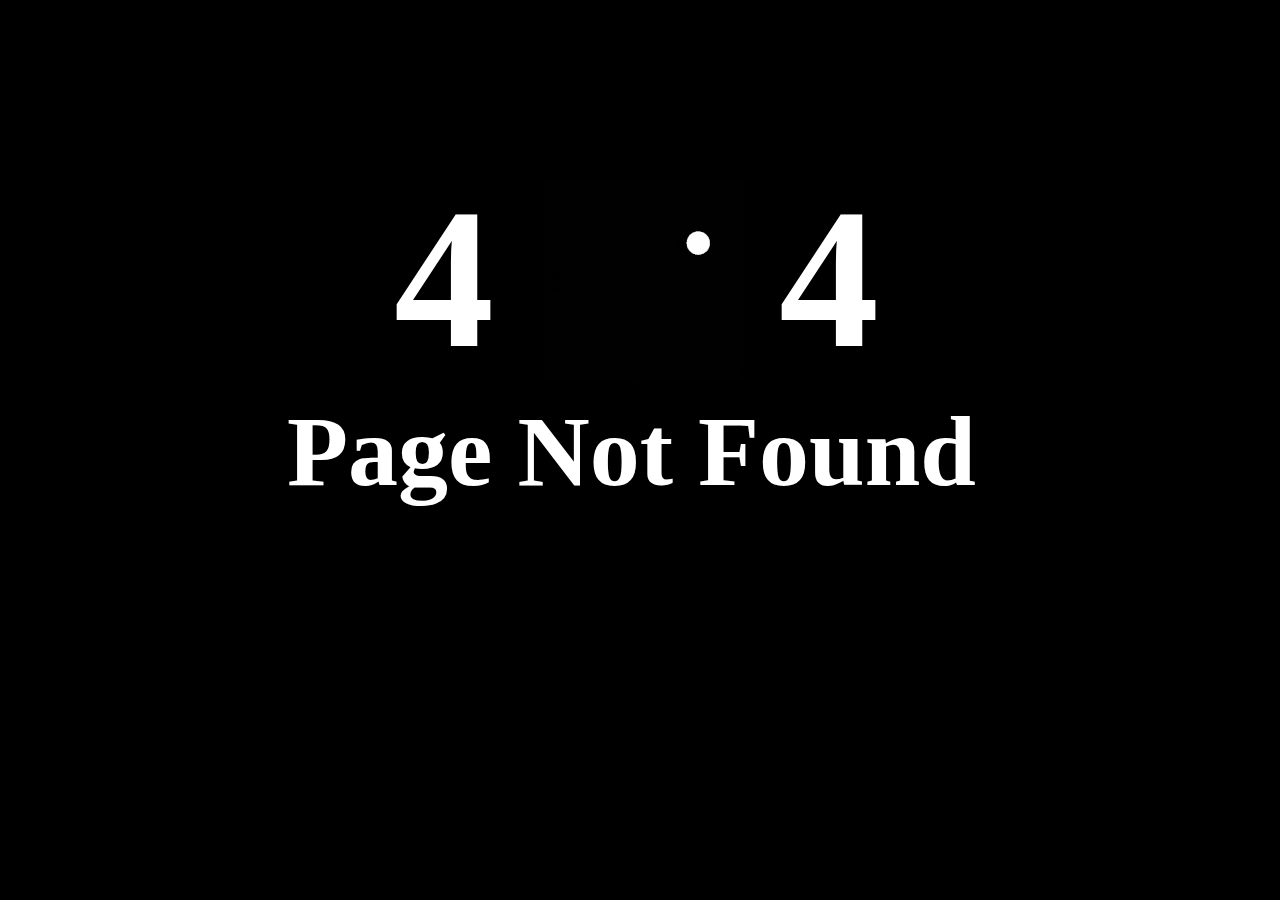
<file: html/404error.html>
<!DOCTYPE html>
<html lang="en">
<head>
    <meta charset="UTF-8">
    <meta http-equiv="X-UA-Compatible" content="IE=edge">
    <meta name="viewport" content="width=device-width, initial-scale=1.0">
    <title>404 Error</title>
    <link rel="icon" href="../Image/icon.png" type="img">
    <link rel="stylesheet" href="../style/404error.css">
</head>
<body>
    <div id="container">
        <div class="four f1">4</div>
        <div id="zero"><img src="../Image/404.gif" alt="404"></div>
        <div class="four f2">4</div>
        <div id="page-not-found">Page Not Found</div>
    </div>
</body>
</html>
</file>
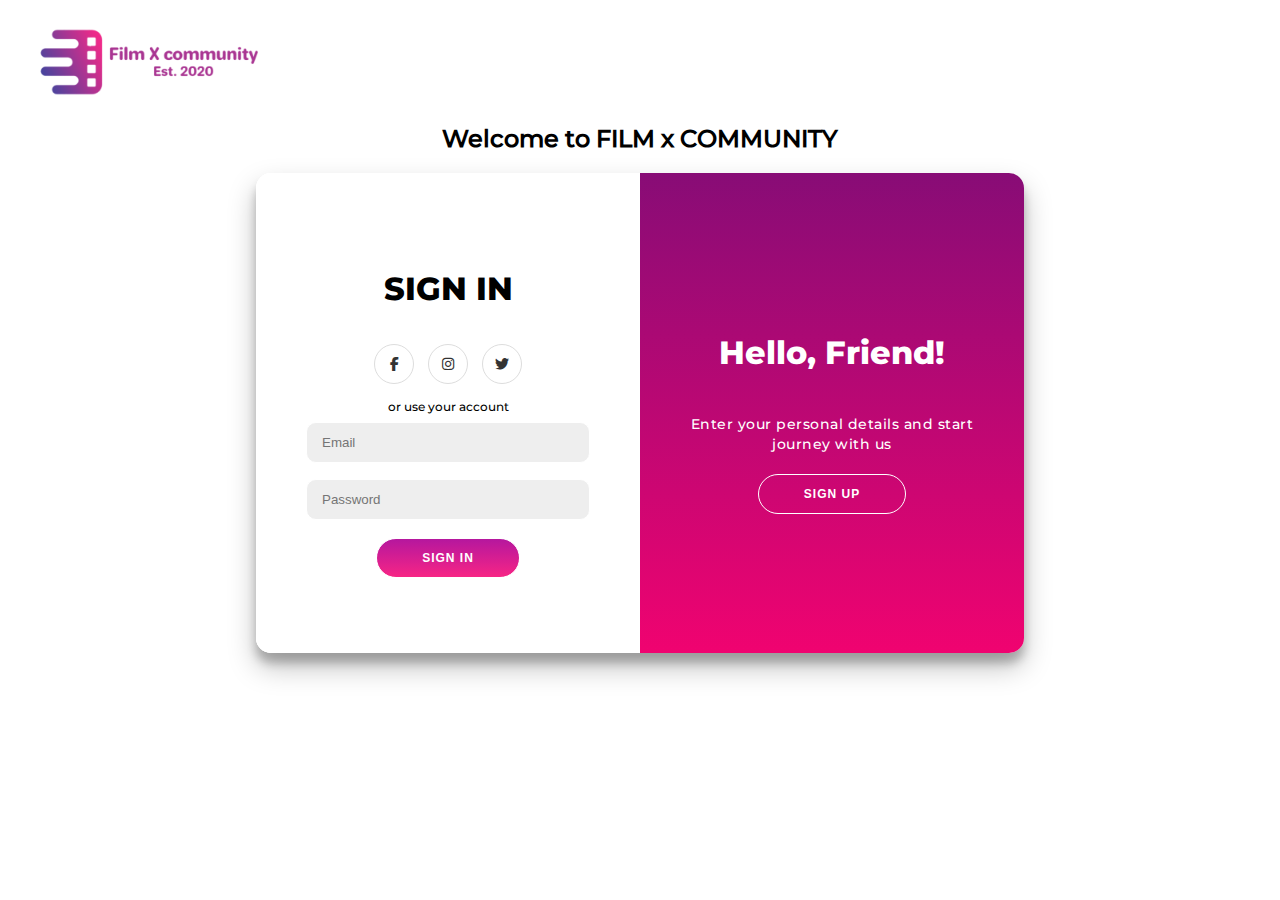
<file: html/login.html>
<!DOCTYPE html>
<html lang="en">
<head>
    <meta charset="UTF-8">
    <meta http-equiv="X-UA-Compatible" content="IE=edge">
    <meta name="viewport" content="width=device-width, initial-scale=1.0">
    <title>Login</title>
    <link rel="icon" href="../Image/icon.png" type="img">
    <link rel="stylesheet" href="../style/login.css">
    <link rel="stylesheet" href="../style/font.css">
</head>
<body>
    <div id="goback-Home"><img src="../Image/logo.png" alt="Logo"></div>
    <div id="huge-container">
        <h2 id="login-welcome">Welcome to FILM x COMMUNITY</h2>
    <div class="container" id="container">
        <div class="form-container sign-up-container">
            <div class="form">
                <h1>SIGN UP</h1>
                <div class="social-container">
                    <a href="https://www.facebook.com/" class="social"><i class="fab fa-facebook-f"></i></a>
                    <a href="https://www.instagram.com/" class="social"><i class="fa-brands fa-instagram"></i></a>
					<a href="https://twitter.com/" class="social"><i class="fa-brands fa-twitter"></i></a>
                </div>
                <span>or use your email for registration</span>
                <input type="text" placeholder="Name" />
                <input type="email" placeholder="Email" />
                <input type="password" placeholder="Password" />
                <button class="sign-up">SIGN UP</button>
            </div>
        </div>
        <div class="form-container sign-in-container">
            <div class="form">
                <h1>SIGN IN</h1>
                <div class="social-container">
                    <a href="https://www.facebook.com/" class="social"><i class="fab fa-facebook-f"></i></a>
                    <a href="https://www.instagram.com/" class="social"><i class="fa-brands fa-instagram"></i></a>
					<a href="https://twitter.com/" class="social"><i class="fa-brands fa-twitter"></i></a>
                </div>
                <span>or use your account</span>
                <input type="email" placeholder="Email" />
                <input type="password" placeholder="Password" />
                <button class="sign-in">SIGN IN</button>
            </div>
        </div>
        <div class="overlay-container">
			<div class="overlay">
				<div class="overlay-panel overlay-left">
					<h1>Welcome Back!</h1>
					<p>To keep connected with us please login with your personal info</p>
					<button class="ghost" id="signIn">SIGN IN</button>
				</div>
				<div class="overlay-panel overlay-right">
					<h1>Hello, Friend!</h1>
					<p>Enter your personal details and start journey with us</p>
					<button class="ghost" id="signUp">SIGN UP</button>
				</div>
			</div>
		</div>
    </div>
    </div>

    <script src="../Script/scriptLogin.js"></script>
</body>
</html>
</file>
<file: style/404error.css>
body {
    margin: 0px;
    padding: 0px;
    background-color: black;
    color: white;
    display: flex;
    justify-content: center;
    align-items: center
}

#container{
    height: 350px;
    width: 600px;
    position: relative;
    top: 180px;
}

.four{
    position: absolute;
    font-family: 'Roboto';
    font-style: normal;
    font-weight: 700;
    font-size: 200px;
    line-height: 116px;
    height: auto;
    width: auto;
}

.f1{
    left: 54px;
    top: 41px;
}

.f2{
    left: 439px;
    top: 41px;
}

#zero{
    position: absolute;
    height: 200px;
    width: 200px;
    left: 203px;;
}

#page-not-found{
    position: absolute;
    font-family: 'Roboto';
    font-style: normal;
    font-weight: 700;
    font-size: 100px;
    line-height: 58px;
    height: 50px;
    width: 800px;
    left: -53px;
    top: 243px;
}

@media screen and (max-width: 730px) {
    #page-not-found{
        position: absolute;
        font-family: 'Roboto';
        font-style: normal;
        font-weight: 700;
        font-size: 50px;
        line-height: 58px;
        height: 50px;
        width: 800px;
        left: 140px;
        top: 243px;
    }
    #container{
        right: 50px;
    }
}
</file>
<file: style/font.css>
@font-face {
    font-family: "AbhayaLibre";
    src: url("../font/AbhayaLibre-Medium.ttf");
}

@font-face{
    font-family: "Montserrat";
    src: url("../font/Montserrat-Medium.ttf")
}

@font-face{
    font-family: "AbhayaLibreExtraBold";
    src: url("../font/AbhayaLibre-ExtraBold.ttf");
}

@font-face {
    font-family: "MontserratExtraBold";
    src: url("../font/Montserrat-ExtraBold.ttf");
}

@font-face {
    font-family: "Roboto";
    src: url("../font/Roboto-Regular.ttf");
}

@font-face {
    font-family: "RobotoBold";
    src: url("../font/Roboto-Bold.ttf");
}
</file>
<file: style/login.css>
@import url(https://cdnjs.cloudflare.com/ajax/libs/font-awesome/6.1.1/css/all.min.css);

*{
	box-sizing: border-box;
}

body{
	margin: 0px;
    padding: 0px;
	background-color: white;
}

#huge-container{
	display: flex;
	justify-content: center;
	align-items: center;
	flex-direction: column;
	font-family: 'Montserrat';
	margin-bottom: 40px;
}

img{
	margin: 20px 0px 0px 30px;
	width: 240px;
	cursor: pointer;
}

h1{
	font-family: "MontserratExtraBold";
}

#login-welcome{
	text-align: center;
	color: black;
}

p{
	font-size: 14px;
	font-weight: 100;
	line-height: 20px;
	letter-spacing: 0.5px;
	margin: 20px 0 20px 0;
}

span{
	font-size: 12px;
}

a{
	color: #333;
	font-size: 14px;
	text-decoration: none;
    margin: 15px 0px;
}

button{
	border-radius: 20px;
	border: 1px solid white;
	color: white;
	font-size: 12px;
	font-weight: bold;
	padding: 12px 45px;
	letter-spacing: 1px;
	text-transform: uppercase;
	transition: transform 80ms ease-in;
}

button.sign-in{
	background: linear-gradient(180deg, #B5179E 0%, #F72585 100%);
	margin-top: 10px;
}

button.sign-up{
	background: linear-gradient(180deg, #360D95 0%, #4662E2 100%);
	margin-top: 10px;
}

button:active{
	transform: scale(0.95);
}

button:focus{
	outline: cover;
}

button.ghost{
	background-color: transparent;
	border-color: white;
}

.form{
	background-color: white;
	display: flex;
	align-items: center;
	justify-content: center;
	flex-direction: column;
	padding: 0px 50px;
	height: 100%;
	text-align: center;
}

input{
	background-color: #eee;
	border: 1px solid white;
	border-radius: 10px;
	padding: 12px 15px;
	margin: 8px 0px;
	width: 100%;
}

.container{
	background-color: white;
	border-radius: 15px;
  	box-shadow: 0 14px 28px rgba(0,0,0,0.25), 0 10px 10px rgba(0,0,0,0.22);
	position: relative;
	overflow: hidden;
	width: 768px;
	max-width: 100%;
	min-height: 480px;
}

.form-container{
	position: absolute;
	top: 0px;
	height: 100%;
	transition: all 0.6s ease-in-out;
}

.sign-in-container{
	left: 0px;
	width: 50%;
	z-index: 200;
}

.container.right-panel-active .sign-in-container{
	transform: translateX(100%);
}

.sign-up-container {
	left: 0px;
	width: 50%;
	opacity: 0px;
	z-index: 100;
}

.container.right-panel-active .sign-up-container{
	transform: translateX(100%);
	opacity: 1;
	z-index: 500;
	animation: show 0.6s;
}

@keyframes show {
	0%, 49.99% {
		opacity: 0;
		z-index: 100;
	}
	
	50%, 100% {
		opacity: 1;
		z-index: 500;
	}

	/* from{background-color: linear-gradient(180deg, #B5179E 0%, #F72585 100%);}
	to {background-color: linear-gradient(180deg, #360D95 0%, #4662E2 100%);} */
}

.overlay-container{
	position: absolute;
	top: 0px;
	left: 50%;
	width: 50%;
	height: 100%;
	overflow: hidden;
	transition: transform 0.6s ease-in-out;
	z-index: 800;
}

.container.right-panel-active .overlay-container{
	transform: translateX(-100%);
}

.overlay{
	background: linear-gradient(180deg, #880C76 0%, #F00370 100%); 
	color: white;
	position: relative;
	left: -100%;
	height: 100%;
	width: 200%;
  	transform: translateX(0);
	transition: transform 0.6s ease-in-out;
}

.container.right-panel-active .overlay{
  	transform: translateX(50%);
}

.overlay-panel{
	position: absolute;
	display: flex;
	align-items: center;
	justify-content: center;
	flex-direction: column;
	padding: 0 40px;
	text-align: center;
	top: 0px;
	height: 100%;
	width: 50%;
	transform: translateX(0);
	transition: transform 0.6s ease-in-out;
}

.overlay-left{
	transform: translateX(-20%);
}

.container.right-panel-active .overlay-left{
	transform: translateX(0);
}

.overlay-right{
	right: 0px;
	transform: translateX(0);
}

.container.right-panel-active .overlay-right{
	transform: translateX(20%);
}

.social-container{
	margin: 15px 0px;
}

.social-container a{
	border: 1px solid #DDDDDD;
	border-radius: 50%;
	display: inline-flex;
	justify-content: center;
	align-items: center;
	margin: 0px 5px;
	height: 40px;
	width: 40px;
}
</file>
